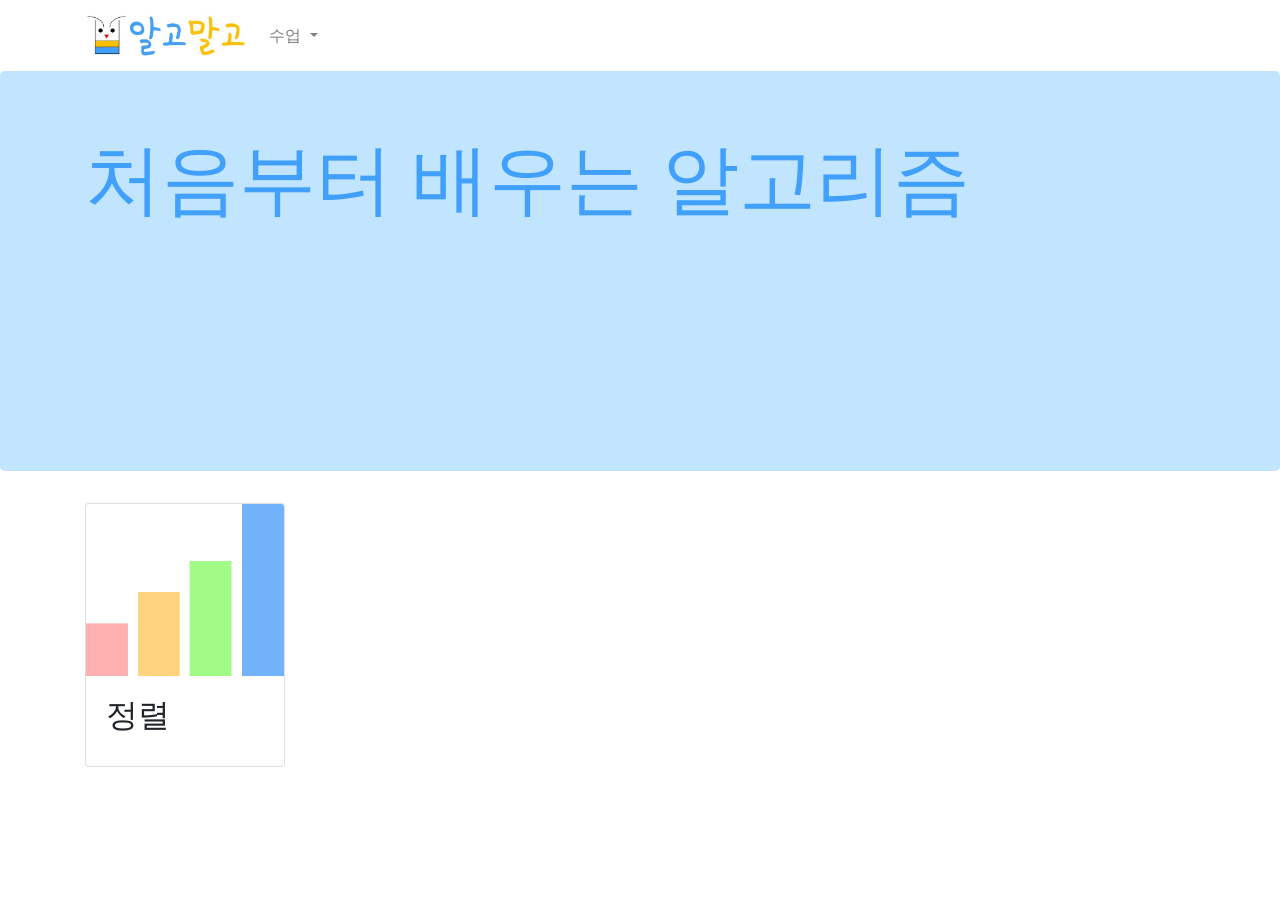
<file: index.html>
<!DOCTYPE html>
<html lang="en">
<head>
  <title>알고말고</title>
  <meta charset="utf-8">
  <meta name="viewport" content="width=device-width">
  <link rel="shortcut icon" href="icon.png">
  <link rel = "stylesheet" href = "main.css">
  <link rel="stylesheet" href="https://maxcdn.bootstrapcdn.com/bootstrap/4.3.1/css/bootstrap.min.css">
  <script src="https://ajax.googleapis.com/ajax/libs/jquery/3.4.1/jquery.min.js"></script>
  <script src="https://cdnjs.cloudflare.com/ajax/libs/popper.js/1.14.7/umd/popper.min.js"></script>
  <script src="https://maxcdn.bootstrapcdn.com/bootstrap/4.3.1/js/bootstrap.min.js"></script>
</head>
<body>

<!--
<a class="navbar-brand" href="#">Container</a>

<div class="dropdown-divider"></div>
</nav>-->


<nav class="navbar navbar-expand-sm navbar-light" style="background-color:white;">
  <div class="container">
  <a class="navbar-brand" href="index.html">
    <img src="name.jpg" alt="logo" style="width:160px;"> </a>
  <button class="navbar-toggler" type="button" data-toggle="collapse" data-target="#navbarSupportedContent" aria-controls="navbarSupportedContent" aria-expanded="false" aria-label="Toggle navigation">
    <span class="navbar-toggler-icon"></span>
  </button>

  <div class="collapse navbar-collapse" id="navbarSupportedContent">
    <ul class="navbar-nav mr-auto">
      <li class="nav-item dropdown">
        <a class="nav-link dropdown-toggle" href="#" id="navbarDropdown" role="button" data-toggle="dropdown" aria-haspopup="true" aria-expanded="false">
          수업
        </a>
        <div class="dropdown-menu" aria-labelledby="navbarDropdown">
          <a class="dropdown-item" href="selectionSort.html">정렬</a>
          <a class="dropdown-item" href="#">탐색</a>
        </div>
      </li>
    </ul>
  </div>
</div>
</nav>

<div class="jumbotron">
    <div class="container">
      <h2 class="openTxt">처음부터 배우는 알고리즘</h2>
    </div>
  </div>


  <div class="container">
    <div class="card" style="width:200px">
      <img class="card-img-top" src="sort.png" alt="Card image" style="width:100%">
      <div class="card-body">
        <h2 class="card-title">정렬</h2>
        <a href="quickSort.html" class="stretched-link"></a>
      </div>
    </div>
  </div>

</br>
</br>

</body>
</html>
</file>
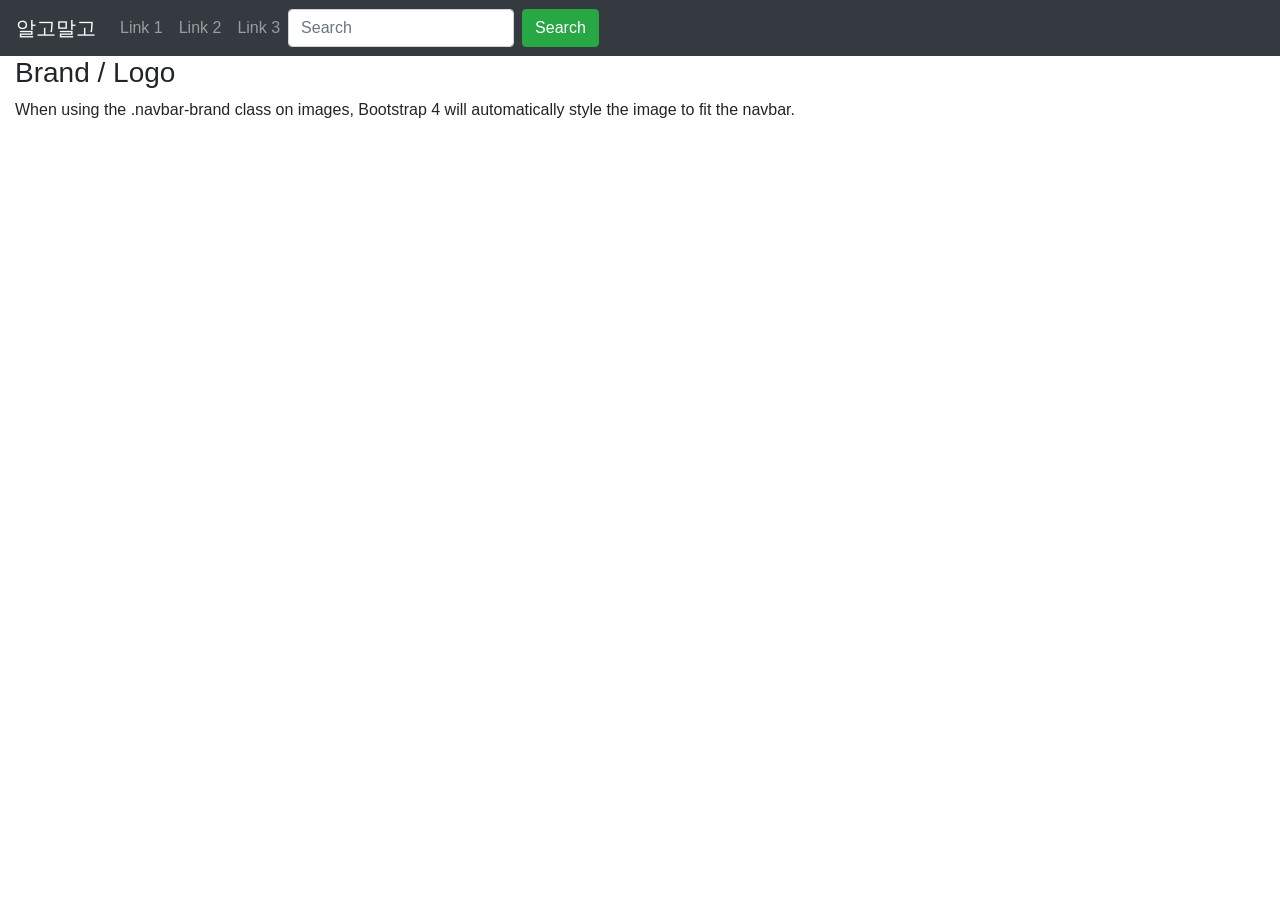
<file: ex.html>
<!DOCTYPE html>
<html lang="en">
<head>
  <title>Bootstrap Example</title>
  <meta charset="utf-8">
  <meta name="viewport" content="width=device-width, initial-scale=1">
  <link rel="stylesheet" href="https://maxcdn.bootstrapcdn.com/bootstrap/4.3.1/css/bootstrap.min.css">
  <script src="https://ajax.googleapis.com/ajax/libs/jquery/3.4.1/jquery.min.js"></script>
  <script src="https://cdnjs.cloudflare.com/ajax/libs/popper.js/1.14.7/umd/popper.min.js"></script>
  <script src="https://maxcdn.bootstrapcdn.com/bootstrap/4.3.1/js/bootstrap.min.js"></script>
</head>
<body>

<nav class="navbar navbar-expand-sm bg-dark navbar-dark">
  <!-- Brand/logo -->
  <a class="navbar-brand" href="#">
  알고말고
  </a>

  <!-- Links -->
  <ul class="navbar-nav">
    <li class="nav-item">
      <a class="nav-link" href="#">Link 1</a>
    </li>
    <li class="nav-item">
      <a class="nav-link" href="#">Link 2</a>
    </li>
    <li class="nav-item">
      <a class="nav-link" href="#">Link 3</a>
    </li>
  </ul>

  <form class="form-inline" action="/action_page.php">
  <input class="form-control mr-sm-2" type="text" placeholder="Search">
  <button class="btn btn-success" type="submit">Search</button>
</form>

</nav>

<div class="container-fluid">
  <h3>Brand / Logo</h3>
  <p>When using the .navbar-brand class on images, Bootstrap 4 will automatically style the image to fit the navbar.</p>
</div>

</body>
</html>
</file>
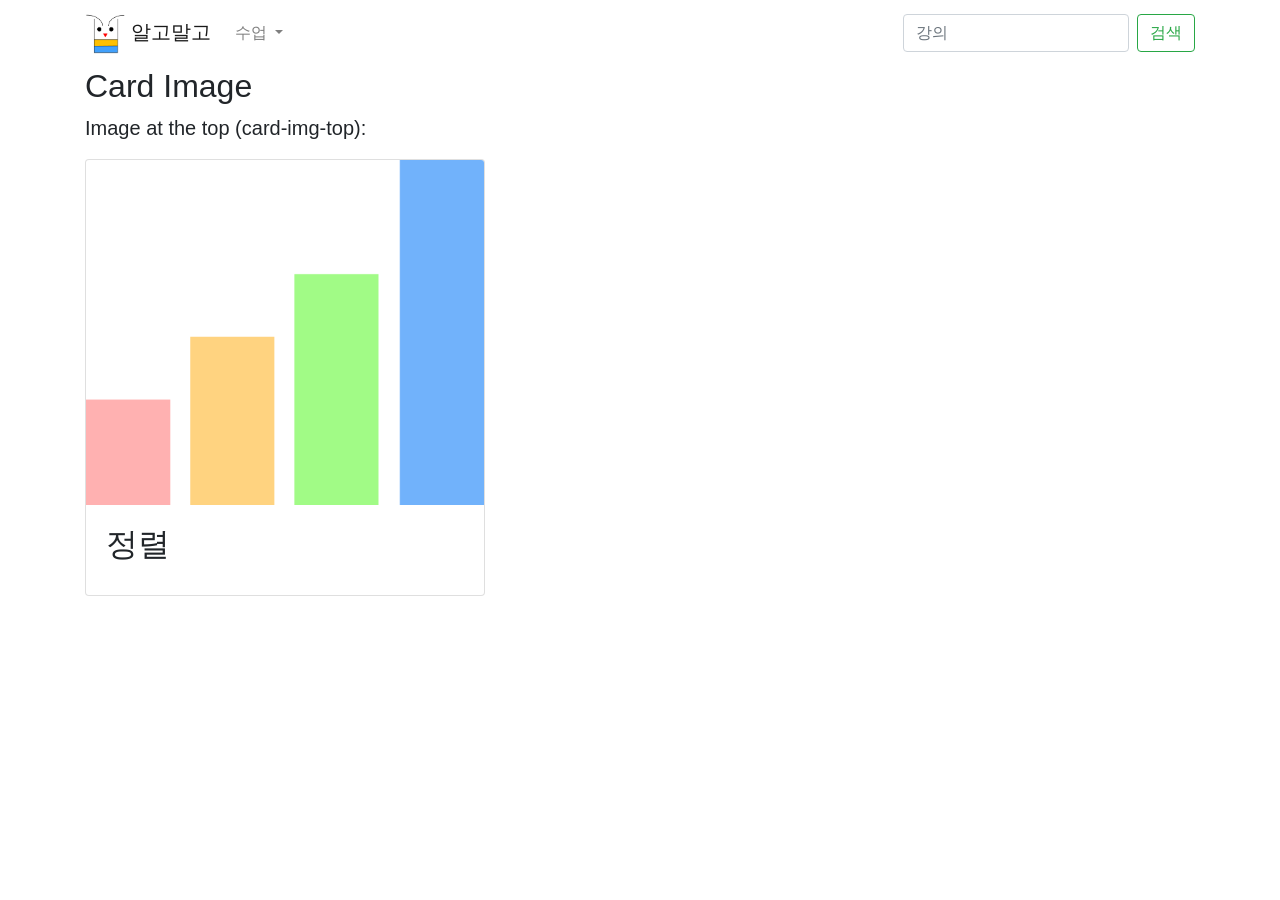
<file: menu.html>
<!DOCTYPE html>
<html lang="en">
<head>
  <title>Bootstrap Example</title>
  <meta charset="utf-8">
  <link rel = "stylesheet" href = "menu.css" />
  <link rel="stylesheet" href="https://maxcdn.bootstrapcdn.com/bootstrap/4.3.1/css/bootstrap.min.css">
  <script src="https://ajax.googleapis.com/ajax/libs/jquery/3.4.1/jquery.min.js"></script>
  <script src="https://cdnjs.cloudflare.com/ajax/libs/popper.js/1.14.7/umd/popper.min.js"></script>
  <script src="https://maxcdn.bootstrapcdn.com/bootstrap/4.3.1/js/bootstrap.min.js"></script>

</head>
<body>

  <nav class="navbar navbar-expand-sm navbar-light" style="background-color:white;">
    <div class="container">
    <a class="navbar-brand" href="index.html">
      <img src="icon.png" alt="logo" style="width:40px;">
    알고말고  </a>
    <button class="navbar-toggler" type="button" data-toggle="collapse" data-target="#navbarSupportedContent" aria-controls="navbarSupportedContent" aria-expanded="false" aria-label="Toggle navigation">
      <span class="navbar-toggler-icon"></span>
    </button>

    <div class="collapse navbar-collapse" id="navbarSupportedContent">
      <ul class="navbar-nav mr-auto">
        <li class="nav-item dropdown">
          <a class="nav-link dropdown-toggle" href="#" id="navbarDropdown" role="button" data-toggle="dropdown" aria-haspopup="true" aria-expanded="false">
            수업
          </a>
          <div class="dropdown-menu" aria-labelledby="navbarDropdown">
            <a class="dropdown-item" href="selectionSort.html">정렬</a>
            <a class="dropdown-item" href="#">탐색</a>
          </div>
        </li>
      </ul>
      <form class="form-inline my-2 my-lg-0">
        <input class="form-control mr-sm-2" type="search" placeholder="강의" aria-label="Search">
        <button class="btn btn-outline-success my-2 my-sm-0" type="submit">검색</button>
      </form>
    </div>
  </div>
  </nav>

<div class="container">
  <h2>Card Image</h2>
  <p>Image at the top (card-img-top):</p>
  <div class="card" style="width:400px">
    <img class="card-img-top" src="sort.png" alt="Card image" style="width:100%">
    <div class="card-body">
      <h2 class="card-title">정렬</h2>
      <a href="selectionSort.html" class="stretched-link"></a>
    </div>
  </div>
</div>

</body>
</html>
</file>
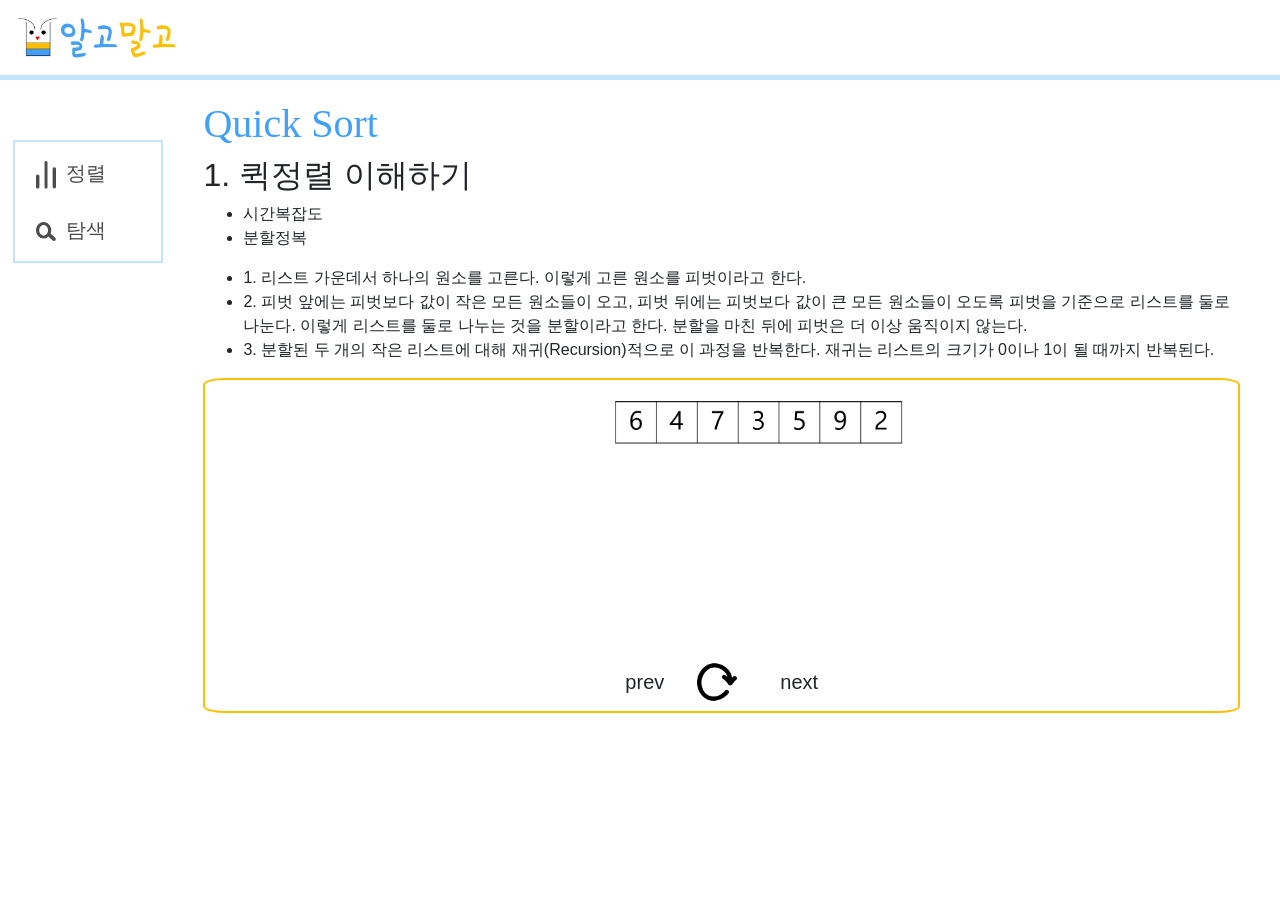
<file: quickSort.html>
<!DOCTYPE html>
<html lang="en">
<head>
  <title>알고말고</title>
  <meta charset="utf-8">
  <meta name="viewport" content="width=device-width, initial-scale=1">
  <link rel="shortcut icon" href="icon.png">
  <link rel = "stylesheet" href = "menu.css">
  <link rel="stylesheet" href="https://maxcdn.bootstrapcdn.com/bootstrap/4.3.1/css/bootstrap.min.css">
  <script src="https://ajax.googleapis.com/ajax/libs/jquery/3.4.1/jquery.min.js"></script>
  <script src="https://cdnjs.cloudflare.com/ajax/libs/popper.js/1.14.7/umd/popper.min.js"></script>
  <script src="https://maxcdn.bootstrapcdn.com/bootstrap/3.4.0/js/bootstrap.min.js"></script>
</head>

<body>
  <nav class="navbar navbar-expand-sm navbar-light" id="menunav">
      <a class="navbar-brand" href="index.html">
        <img src="name.jpg" alt="logo" style="width:160px;"> </a>
  </nav>

<div class="container-fluid text-center">
  <div class="row content">
    <div class="col-sm-1 sidenav text-left">
      <button class="dropdown-btn"><img src="sortm.png" id="menuimg"/>정렬</button>
      <div class="dropdown-container">
        <a href="selectionSort.html">선택정렬</a><br/>
        <a href="quickSort.html">퀵정렬</a><br/>
        <a href="sortQuiz1.html">퀴즈</a>
      </div><br />

      <button class="dropdown-btn"><img src="search.png" id="menuimg"/>탐색</button>
      <div class="dropdown-container">
        <a href="#">이진탐색</a><br/>
        <a href="#">DFS</a>
      </div>
    </div>

    <div class="col-sm-10 text-left">
      <h1>Quick Sort</h1>
      <h2>1. 퀵정렬 이해하기</h2>
      <ul>
        <li>시간복잡도        </li>
        <li>분할정복</li>
      </ul>
      <ul>
        <li>1. 리스트 가운데서 하나의 원소를 고른다. 이렇게 고른 원소를 피벗이라고 한다. </li>
        <li>2. 피벗 앞에는 피벗보다 값이 작은 모든 원소들이 오고, 피벗 뒤에는 피벗보다 값이 큰 모든 원소들이 오도록 피벗을 기준으로 리스트를 둘로 나눈다.
          이렇게 리스트를 둘로 나누는 것을 분할이라고 한다. 분할을 마친 뒤에 피벗은 더 이상 움직이지 않는다. </li>
        <li>3. 분할된 두 개의 작은 리스트에 대해 재귀(Recursion)적으로 이 과정을 반복한다. 재귀는 리스트의 크기가 0이나 1이 될 때까지 반복된다. </li>
      </ul>


    <div class="wrapper text-center">
      <img src ="quick/quick1.gif" id="mainImg">
    <div class="btn-group btn-group-lg" role="group">
      <button type="button" onclick="prevBtn()" class="btn btn-default">prev</button>
      <button type="button" onclick="replayBtn()" class="btn btn-default">
        <img src="repeat.png" style="width:40px"></button>
      <button type="button" onclick="nextBtn()" class="btn btn-default">next</button>
    </div>
    </div>
    </div>

  </div>
</div>

<script>
var imgList = ["quick/quick1.gif", "quick/quick2.gif", "quick/quick3.gif", "quick/quick4.gif"]
var pos = 0;
function prevBtn(){
  var quickImg = document.getElementById("mainImg");
  if(pos<=0) return;
  else pos--;
  quickImg.src = imgList[pos];
}

function replayBtn(){
  var quickImg = document.getElementById("mainImg");
  quickImg.src = imgList[pos];
}

function nextBtn(){
  var quickImg = document.getElementById("mainImg");
  if(pos>=imgList.length-1) return;
  else pos++;
  quickImg.src = imgList[pos];
}
</script>

<script>
var dropdown = document.getElementsByClassName("dropdown-btn");
var i;

for (i = 0; i < dropdown.length; i++) {
  dropdown[i].addEventListener("click", function() {
  this.classList.toggle("active");
  var dropdownContent = this.nextElementSibling;
  if (dropdownContent.style.display === "block") {
  dropdownContent.style.display = "none";
  } else {
  dropdownContent.style.display = "block";
  }
  });
}
</script>


</body>
</html>
</file>
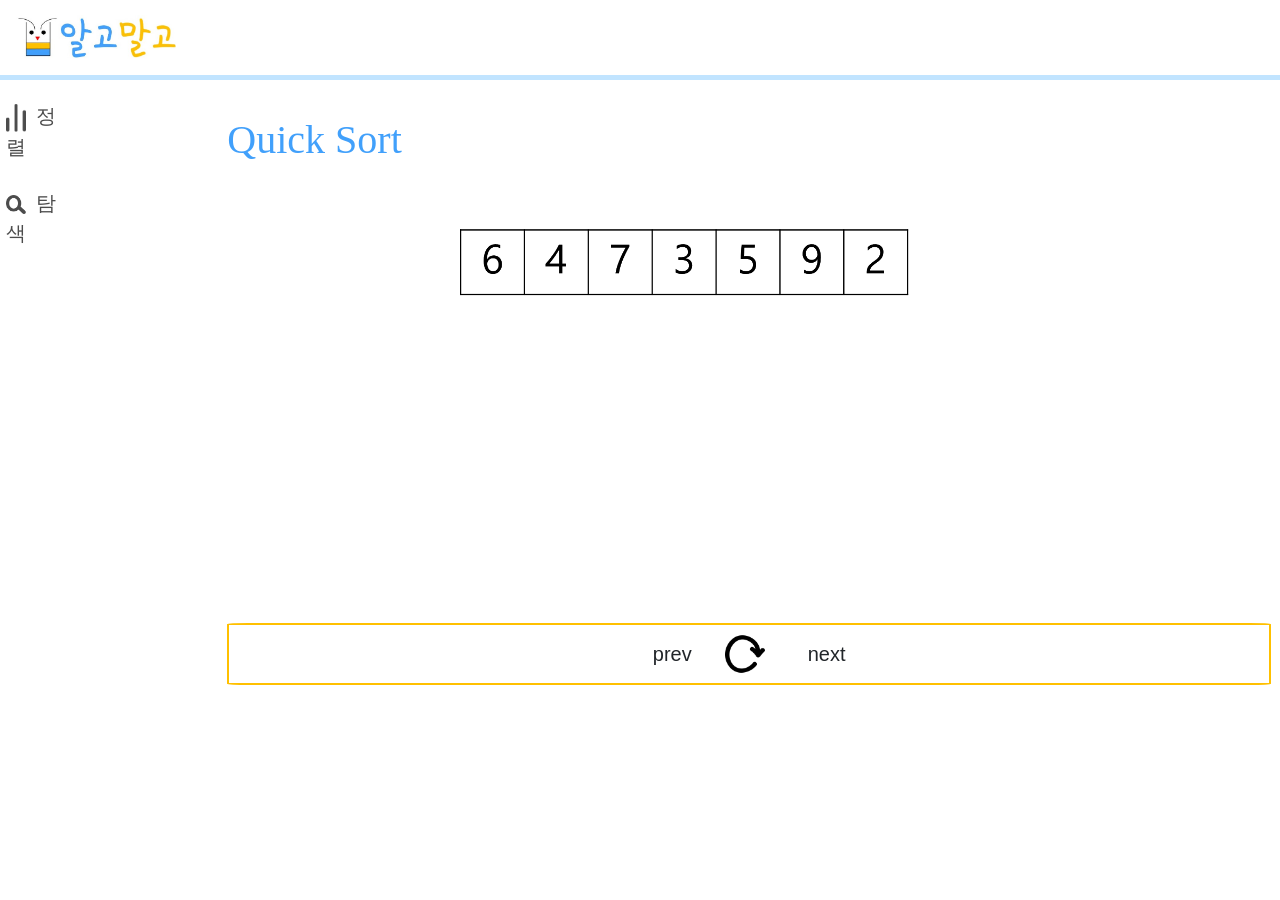
<file: selectionSort.html>
<!DOCTYPE html>
<html lang="en">
<head>
  <title>알고말고</title>
  <meta charset="utf-8">
  <meta name="viewport" content="width=device-width">
  <link rel="shortcut icon" href="icon.png">
  <link rel = "stylesheet" href = "menu.css">
  <link rel="stylesheet" href="https://maxcdn.bootstrapcdn.com/bootstrap/4.3.1/css/bootstrap.min.css">
  <script src="https://ajax.googleapis.com/ajax/libs/jquery/3.4.1/jquery.min.js"></script>
  <script src="https://cdnjs.cloudflare.com/ajax/libs/popper.js/1.14.7/umd/popper.min.js"></script>
  <script src="https://maxcdn.bootstrapcdn.com/bootstrap/4.3.1/js/bootstrap.min.js"></script>
</head>
<body>

<script>
  var imgList = ["quick/quick1.gif", "quick/quick2.gif", "quick/quick3.gif", "quick/quick4.gif"]
  var pos = 0;
  function prevBtn(){
    var quickImg = document.getElementById("quickImg");
    if(pos<=0) return;
    else pos--;
    quickImg.src = imgList[pos];
  }

  function replayBtn(){
    var quickImg = document.getElementById("quickImg");
    quickImg.src = imgList[pos];
  }

  function nextBtn(){
    var quickImg = document.getElementById("quickImg");
    if(pos>=imgList.length-1) return;
    else pos++;
    quickImg.src = imgList[pos];
  }
</script>

<body>
  <nav class="navbar navbar-expand-sm navbar-light" id="menunav">
      <a class="navbar-brand" href="index.html">
        <img src="name.jpg" alt="logo" style="width:160px;"> </a>
  </nav>

<div class="row">
  <div class="col-1 d-none d-sm-block left">
    <button class="dropdown-btn"><img src="sortm.png" id="menuimg"/>정렬</button>
    <div class="dropdown-container">
      <a href="selectionSort.html">선택정렬</a><br />
      <a href="quickSort.html">퀵정렬</a><br />
      <a href="sortQuiz1.html">퀴즈</a>
    </div><br />

    <button class="dropdown-btn"><img src="search.png" id="menuimg"/>탐색</button>
    <div class="dropdown-container">
      <a href="#">이진탐색</a><br/>
      <a href="#">DFS</a>
    </div>
  </div>

  <main role="main" class="col-md-9 ml-sm-auto col-lg-10 pt-3 px-4">
    <div class="d-flex justify-content-between flex-wrap flex-md-nowrap align-items-center pb-2 mb-3">
      <h1>Quick Sort</h1>
    </div>
    <img src ="quick/quick1.gif" id="quickImg" style="width:800px;">
    <br />

    <div class='wrapper text-center'>
    <div class="btn-group btn-group-lg" role="group">
      <button type="button" onclick="prevBtn()" class="btn btn-default">prev</button>
      <button type="button" onclick="replayBtn()" class="btn btn-default">
        <img src="repeat.png" style="width:40px"></button>
      <button type="button" onclick="nextBtn()" class="btn btn-default">next</button>
    </div>
    <div>


    </div>
  </main>
</div>

<script>
var dropdown = document.getElementsByClassName("dropdown-btn");
var i;

for (i = 0; i < dropdown.length; i++) {
  dropdown[i].addEventListener("click", function() {
  this.classList.toggle("active");
  var dropdownContent = this.nextElementSibling;
  if (dropdownContent.style.display === "block") {
  dropdownContent.style.display = "none";
  } else {
  dropdownContent.style.display = "block";
  }
  });
}
</script>

</body>
</html>
</file>
<file: main.css>
.jumbotron{
  background-color: #C1E4FF !important;
  height: 400px;
  margin: 0px, 0px, 0px, 0px;
  background-size: 30vw;
  background-repeat: no-repeat;
}

.jumbotron h2{
  font-family: "THE외계인설명서";
  font-size: 6vw;
  padding:
  text-align: center;
  color:#41A0FB;
}

.card-body{
  padding: 0.3rem;
}
</file>
<file: menu.css>
/* Remove the navbar's default margin-bottom and rounded borders */
#menunav{
  border-bottom: 5px solid #C1E4FF;
  height: 80px;
  margin-bottom: 20px;
}

/* Set height of the grid so .sidenav can be 100% (adjust as needed) */

/* Set gray background color and 100% height */
.sidenav {
  padding-top: 20px;
  background-color: #f1f1f1;
  height: auto;
  min-width: 150px;
  background-color: #FFF;
  border: 2px solid #C1E4FF;
  height: 100%;
  margin: 40px 2vw 0px 1vw;
  padding: 15px 0px 15px 0px;
}

.dropdown-btn {
  text-decoration: none;
  font-size: 20px;
  color: #4C4C4C;
  display: block;
  border: none;
  background: none;
  width: 100%;
  text-align: left;
  cursor: pointer;
  outline: none;
}

.row img{
  width:20px;
  margin-right: 10px;
}


.dropdown-container {
  color: #4C4C4C;
  font-size: 15px;
  display: none;
  padding-left: 20px;
}

.dropdown-container a{
  color: #4C4C4C;
  font-size: 15px;
  text-align: left;
}

.active {
  color: #4C4C4C;
}

/*본문*/
.wrapper{
  border: 2px solid #FFC000;
  border-radius: 2%;
}

/* Right column (page content) */

#mainImg {
  display: block;
  margin: 0px auto;
  width: 40vw;
}

.col{
  margin: 5px 0px 0px 10px;
}

h1{
  font-family: "THE외계인설명서";
  color: #41A0FB;
}

p{
  font-size: 15pt;
}

td{
  font-size: 20pt;
}

#check{
  background-color: #41A0FB;
  color: #FFF;
}



/* On small screens, set height to 'auto' for sidenav and grid */
@media screen and (max-width: 767px) {
  .sidenav {
    height: auto;
    padding: 15px;
  }
  .row.content {height:auto;}
}
</file>
